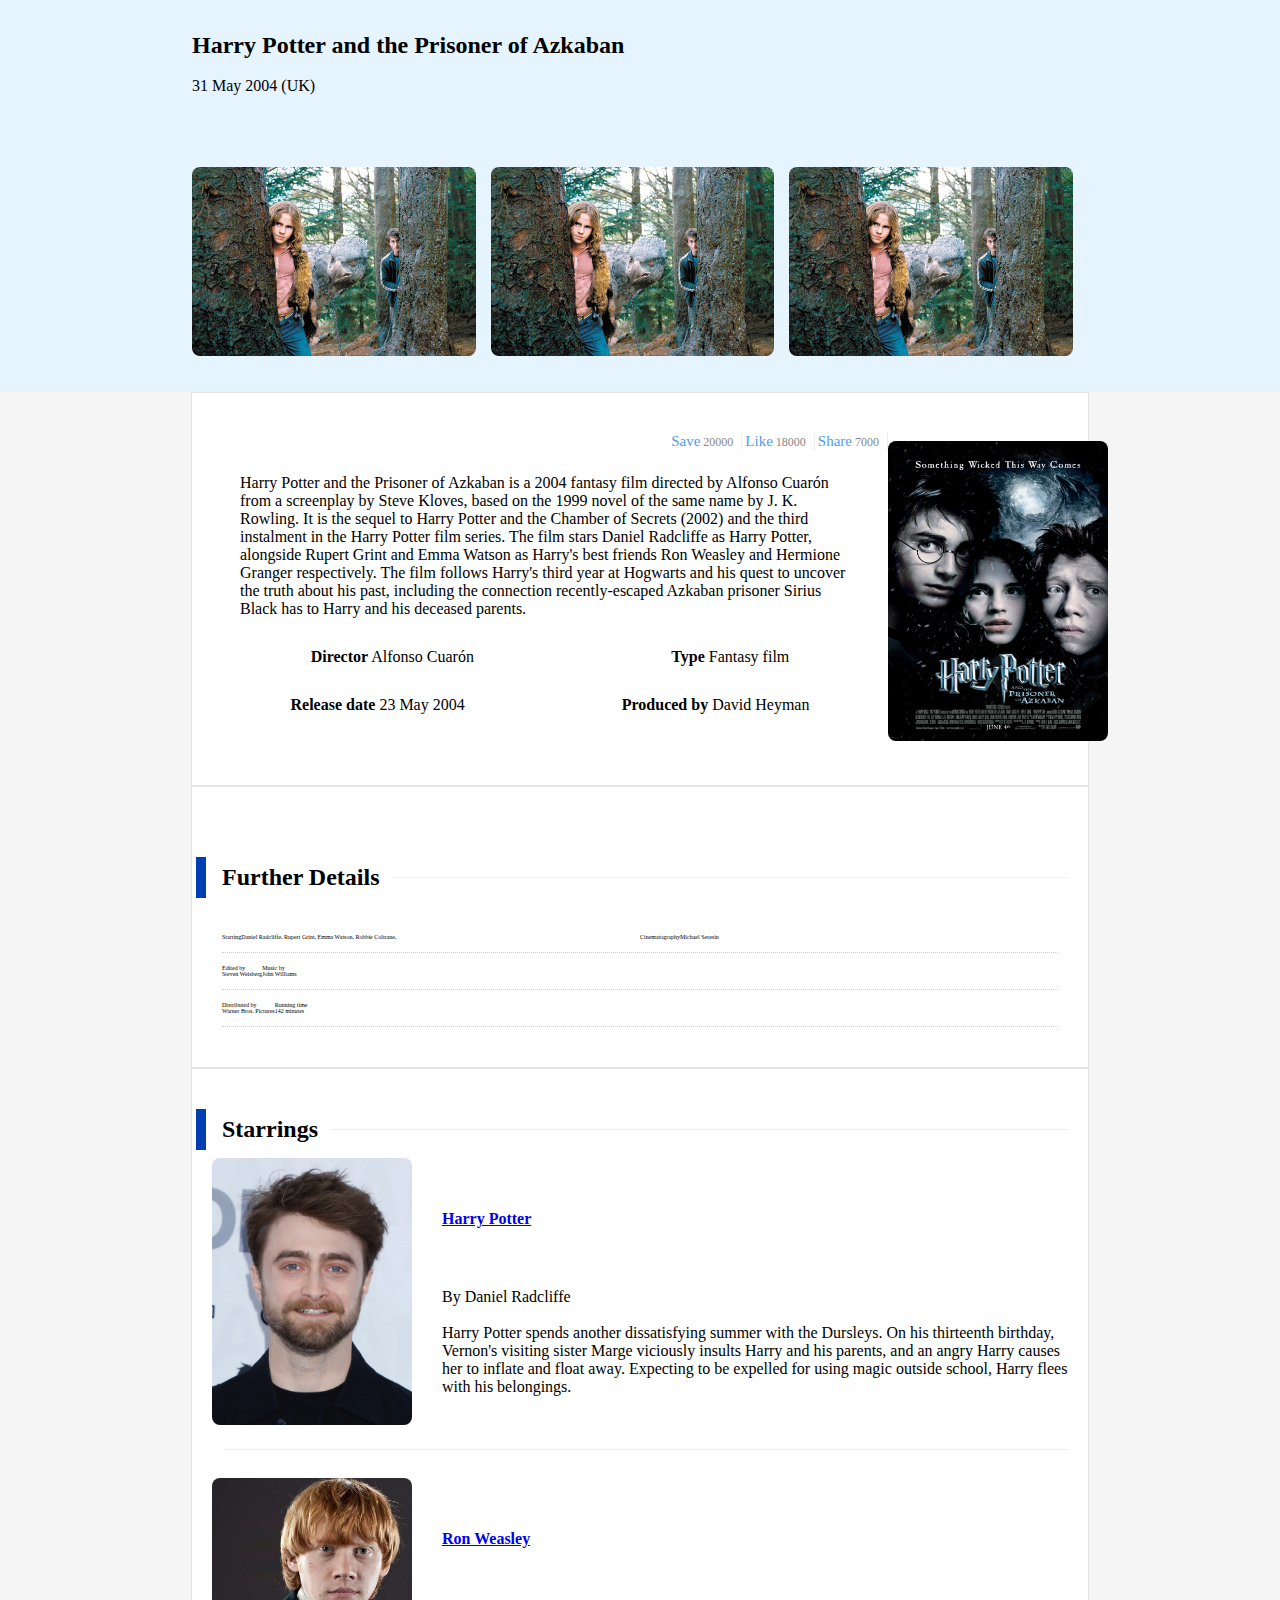
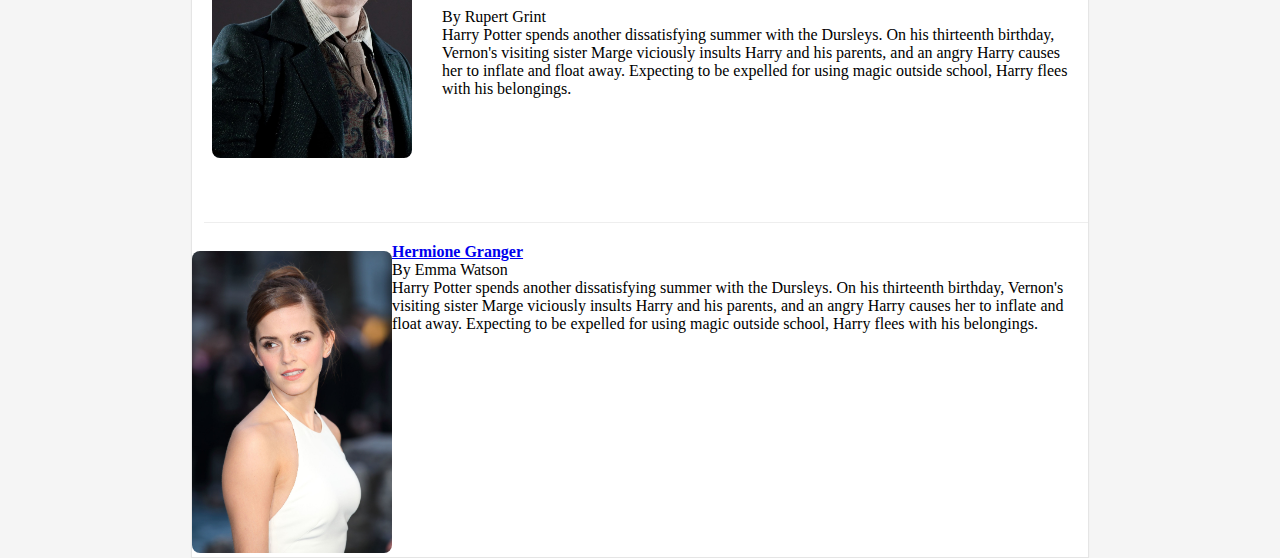
<file: index.html>
<!DOCTYPE html>
<html lang="en">

<head>
    <meta charset="UTF-8">
    <meta name="viewport" content="width=device-width, initial-scale=1.0">
    <title>Harry Potter</title>
    <link rel="stylesheet" href="styles.css">
    <link rel="preconnect" href="https://fonts.googleapis.com">
    <link rel="preconnect" href="https://fonts.gstatic.com" crossorigin>
    <link href="https://fonts.googleapis.com/css2?family=Roboto:wght@100;700&display=swap" rel="stylesheet">
</head>

<body>
    <header>
        <div class="header_text_container header_container">
            <h2>Harry Potter and the Prisoner of Azkaban</h2>
            <br>
            <p> 31 May 2004 (UK)</p>
        </div>
        <div class="header_photo_container header_container">
            <div class="photo_group"><img src="/assets/film1.jpeg" alt="harry potter"></div>
            <div class="photo_group"><img src="/assets/film1.jpeg" alt="harry potter"></div>
            <div class="photo_group"><img src="/assets/film1.jpeg" alt="harry potter"></div>

        </div>
    </header>
    <div class="body_structures">
        <div class="base">
            <div class="bg_bd_structures">
                <div class="body_container_1">
                    <div class="body_container_1-text-group">
                        <div class="body_container_1-1">
                            <div class="body_container_items">
                                <span class="name">Save</span>
                                <span class="num">20000</span>
                            </div>
                            <div class="body_container_items">
                                <span class="name">Like</span>
                                <span class="num">18000</span>
                            </div>
                            <div class="body_container_items">
                                <span class="name">Share</span>
                                <span class="num">7000</span>
                            </div>
                        </div>
                        <div class="body_container_1-2">
                            <P>Harry Potter and the Prisoner of Azkaban is a 2004 fantasy film directed by Alfonso
                                Cuarón
                                from a
                                screenplay by Steve Kloves, based on the 1999 novel of the same name by J. K. Rowling.
                                It is
                                the
                                sequel to Harry Potter and the Chamber of Secrets (2002) and the third instalment in the
                                Harry
                                Potter film series. The film stars Daniel Radcliffe as Harry Potter, alongside Rupert
                                Grint
                                and
                                Emma
                                Watson as Harry's best friends Ron Weasley and Hermione Granger respectively. The film
                                follows
                                Harry's third year at Hogwarts and his quest to uncover the truth about his past,
                                including
                                the
                                connection recently-escaped Azkaban prisoner Sirius Black has to Harry and his deceased
                                parents.


                            </P>
                            <div class="text-info">
                                <div class="text-info-details">
                                    <span class="name">Director</span>
                                    <span class="data">Alfonso Cuarón</span>
                                </div>
                                <div class="text-info-details">
                                    <span class="name">Type</span>
                                    <span class="data">Fantasy film</span>
                                </div>
                            </div>
                            <div class="text-info">
                                <div class="text-info-details">
                                    <span class="name">Release date</span>
                                    <span class="data">
                                        23 May 2004
                                    </span>
                                </div>
                                <div class="text-info-details">
                                    <span class="name">Produced by</span>
                                    <span class="data">
                                        David Heyman
                                    </span>
                                </div>
                            </div>
                        </div>
                    </div>
                    <div class="body_container_1-photo">
                        <img class="img-main" src="/assets/filmhp4.jpg" alt="photo">
                    </div>
                </div>
            </div>

            <div class="bg_bd_structures content_text">
                <div class="body_container_2">
                    <div class="title-wrapper">
                        <h2 class="title">Further Details</h2>
                        <div class="line"></div>
                    </div>
                    <div class="content-wrapper">
                        <div class="row">
                            <div class="col">
                                <p>Starring</p>
                                <p>
                                    Daniel Radcliffe,
                                    Rupert Grint,
                                    Emma Watson,
                                    Robbie Coltrane,
                                </p>
                            </div>
                            <div class="col">
                                <p>Cinematography</p>
                                <p>Michael Seresin</p>
                            </div>
                        </div>
                        <div class="row">
                            <div class="col">
                                <div>
                                    <p>Edited by</p>
                                    <p> Steven Weisberg</p>
                                </div>
                                <div>
                                    <p>Music by</p>
                                    <p> John Williams</p>
                                </div>
                            </div>
                        </div>
                        <div class="row">
                            <div class="col">
                                <div>
                                    <p>Distributed by</p>
                                    <p>Warner Bros. Pictures</p>
                                </div>
                                <div>
                                    <p>Running time</p>
                                    <p> 142 minutes</p>
                                </div>

                            </div>
                        </div>
                    </div>
                </div>
            </div>

            <div class="bg_bd_structures content_text">
                <div class="body_container_3">
                    <div class="title-wrapper">
                        <h2 class="title">Starrings</h2>
                        <div class="line"></div>
                    </div>

                    <div class="starring_intro">
                        <div class="starring_photo">
                            <a href="https://en.wikipedia.org/wiki/Daniel_Radcliffe"><img class="char_photo"
                                    src="./assets/harry.jpeg" alt="harry"></a>
                        </div>
                        <div class="starring_detail harrt">
                            <div class="col_c3 starring_title">
                                <h4><a href="https://en.wikipedia.org/wiki/Daniel_Radcliffe" target="_blank">
                                        Harry Potter
                                    </a></h4>
                            </div>
                            <div class="col_c3 starring_text">
                                <p>By Daniel Radcliffe</p><br>
                                <p>Harry Potter spends another dissatisfying summer with the Dursleys. On his
                                    thirteenth
                                    birthday, Vernon's visiting sister Marge viciously insults Harry and his
                                    parents,
                                    and an
                                    angry Harry causes her to inflate and float away. Expecting to be expelled for
                                    using
                                    magic
                                    outside school, Harry flees with his belongings.

                                </p>
                            </div>
                        </div>
                    </div>
                    <div class="line"></div>
                    <div class="starring_intro">
                        <div class="starring_photo">
                            <a href="https://en.wikipedia.org/wiki/Rupert_Grint"><img class="char_photo"
                                    src="./assets/ron.jpg" alt="ron"></a>
                        </div>
                        <div class="starring_detail ron">
                            <div class="col_c3 starring_title">
                                <h4><a href="https://en.wikipedia.org/wiki/Rupert_Grint" target="_blank">
                                        Ron Weasley
                                    </a></h4>
                            </div>
                            <div class="col_c3 starring_text">

                                <p>By Rupert Grint</p>
                                <p>Harry Potter spends another dissatisfying summer with the Dursleys. On his
                                    thirteenth
                                    birthday, Vernon's visiting sister Marge viciously insults Harry and his
                                    parents,
                                    and an
                                    angry Harry causes her to inflate and float away. Expecting to be expelled for
                                    using
                                    magic
                                    outside school, Harry flees with his belongings.

                                </p>
                            </div>
                        </div>
                    </div>
                </div>
                <div class="line"></div>
                <div class="starring_intro">
                    <div class="starring_photo">
                        <a href="https://en.wikipedia.org/wiki/Emma_Watson"><img class="char_photo"
                                src="./assets/emma.jpeg" alt="emma"></a>
                    </div>
                    <div class="starring_detail emma">
                        <div class="col_c3 starring_title">
                            <h4><a href="https://en.wikipedia.org/wiki/Emma_Watson" target="_blank">
                                    Hermione Granger
                                </a></h4>
                        </div>
                        <div class="col_c3 starring_text">
                            <p>By Emma Watson</p>
                            <p>Harry Potter spends another dissatisfying summer with the Dursleys. On his
                                thirteenth
                                birthday, Vernon's visiting sister Marge viciously insults Harry and his
                                parents,
                                and an
                                angry Harry causes her to inflate and float away. Expecting to be expelled for
                                using
                                magic
                                outside school, Harry flees with his belongings.

                            </p>
                        </div>
                    </div>

                </div>

            </div>
        </div>
    </div>
    </div>
    </div>

</body>

</html>
</file>
<file: styles.css>
* {
    padding: 0;
    margin: 0;
    vertical-align: baseline;
}

header {
    background-color: #e6f4ff;
    min-width: 1000px;
}

.header_container {
    padding: 32px 0px;
    width: 70%;
    margin: 0 auto;
}


.header_text_container {
    display: flex;
    flex-direction: column;
    justify-self: center;

    margin: 0 auto;
}

.header_photo_container {
    display: flex;
    justify-content: space-between;

}

.photo_group img {
    width: 95%;
    align-items: center;

}


img {
    flex-basis: 40%;
    border-radius: 8px;
    margin-top: 8px;
}

/* body styling */


.body_structures {
    /* smoke-white background */
    background-color: #f5f5f5;
    min-width: 1000px;
    margin: 0 auto;

}

.bg_bd_structures {
    width: 70%;
    margin: 0 auto;
    background-color: white;

    border: solid 1px #E5E5E5;
    box-shadow: 0 2px 3px -2px #d5d5d5;


}

.body_structures.base .bg_bd_structures .content_text {
    margin-top: 12px;
}

.body_container_1 {
    display: flex;
    width: 100%;
    padding: 40px 20px;
    marging
}

.body_container_1-text-group {
    display: block;
}

.body_container_1-1 {
    display: flex;
    justify-content: flex-end;
    font-size: 12px;
    margin-bottom: 24px;

}

.body_container_1-2 p {

    padding: 0 28px;
}

.body_container_1-photo img {
    height: 300px;
    width: 220px;

}

.img-main {
    flex-basis: 25%;
    flex-shrink: 0;
}

.body_container_items .name {
    color: #519cea;
    margin-left: 3px;
    font-weight: 500;
    font-size: 15px;
}

.body_container_items .num {
    color: #888;

}

.body_container_items {
    border-right: 1px solid #eee;
    padding-right: 8px;
}

.body_container_1-photo img {
    overflow-clip-margin: content-box;
    overflow: clip;
}

.text-info {
    margin-top: 30px;
    display: flex;
    justify-content: space-around;
    align-items: flex-start;

}

.text-info-details {}

.name {
    font-size: 16px;
    font-weight: bold;
}


.char_photo {
    width: 200px;
}

.body_container_2 {
    padding: 40px 20px;
    margin-top: 30px;
    flex-grow: 1;

}

.title-wrapper {
    border-left: 10px solid #003eb3;
    margin: 0px -16px;
    padding: 0px 16px;
    display: flex;
    align-items: center;
}

.title-wrapper .line {
    flex-grow: 1;
    background: #eee;
    height: 1px;
    margin-left: 12px;

}

.content-wrapper {
    margin-top: 24px;
    padding: 0px 10px;
}

.content-wrapper .row {
    display: flex;
    font-size: 6px;
    padding: 12px 0px;
    border-bottom: 1px dotted #ccc;
}

.content-wrapper .row .col {
    flex-basis: 50%;
    display: flex;
}

.body_container_3 {
    padding: 40px 20px;
    display: flex;
    flex-direction: column;

}



/* .bg_bd_structures .body_container_3 .starring_intro {
    display: flex;
    justify-content: flex-start;
} */

.bg_bd_structures .body_container_3 .starring_intro .starring_photo {
    height: 30%;
}

.bg_bd_structures .body_container_3 .starring_intro .starring_detail .col_c3 {
    margin-left: 30px;
    margin-top: 60px;
    align-items: center;
}


.line {
    flex-grow: 1;
    background: #eee;
    height: 1px;
    margin-left: 12px;
    margin-top: 20px;
    margin-bottom: 20px;
}

.starring_intro {
    display: flex;

}
</file>
